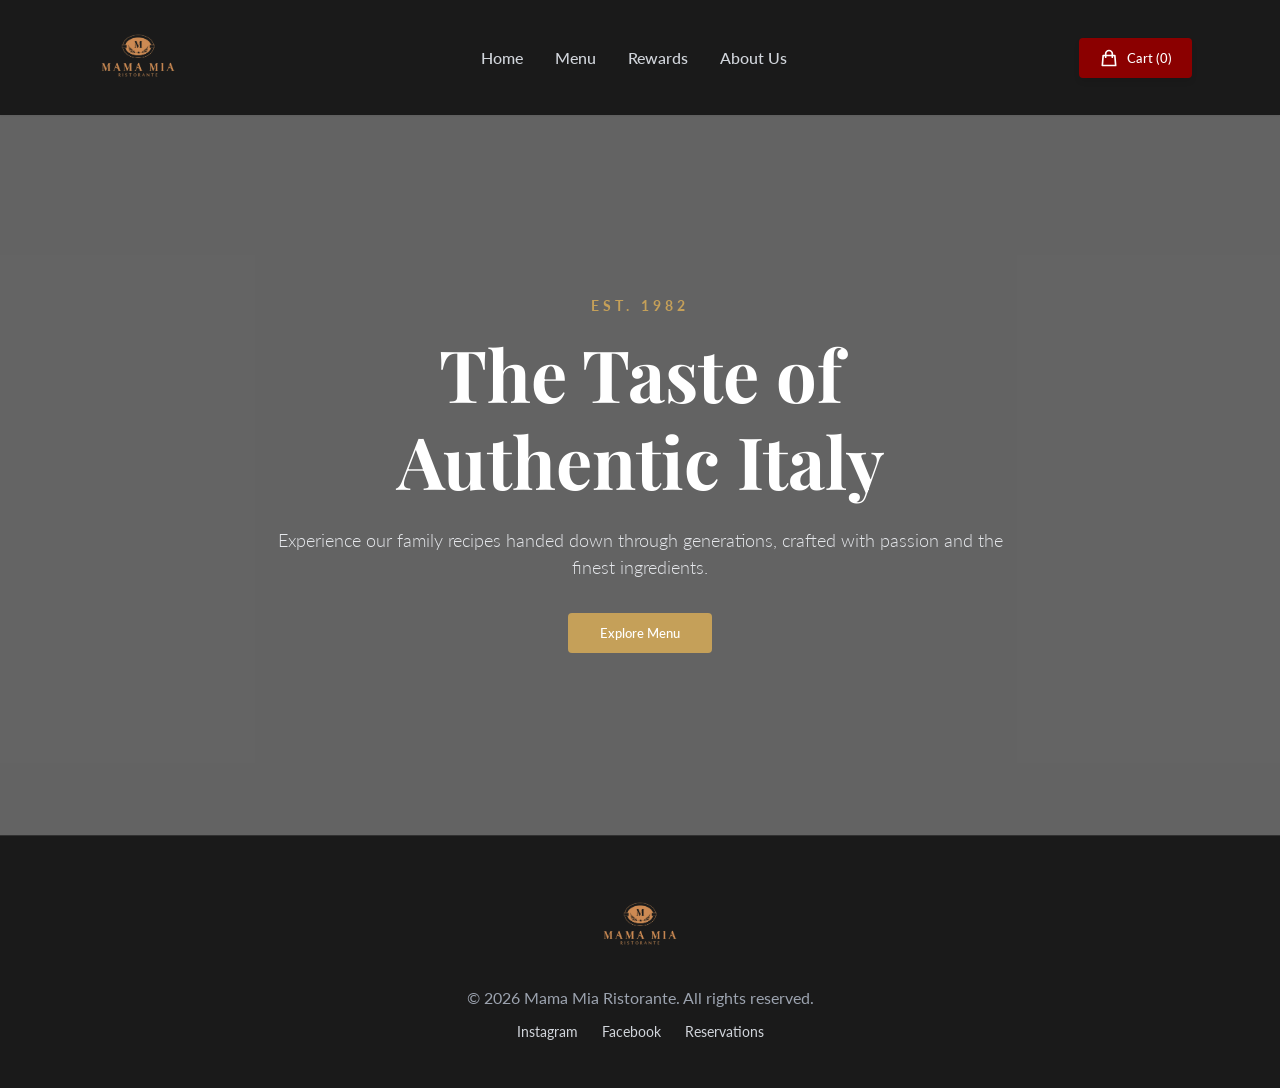
<file: index.html>
<!DOCTYPE html>
<html lang="en">
<head>
    <meta charset="UTF-8">
    <meta name="viewport" content="width=device-width, initial-scale=1.0">
    <title>Mama Mia Ristorante</title>
    <link rel="stylesheet" href="styles.css">
</head>
<body>

    <header class="site-header">
        <div class="container flex-between">
            <a href="#" onclick="navigate('home'); return false;">
                <img src="assets/Mama Mia Ristorante Logo.png" alt="Mama Mia Ristorante" class="logo-img">
            </a>
            <nav class="nav-desktop">
                <a href="#" onclick="navigate('home'); return false;" class="nav-link text-brand-red">Home</a>
                <a href="#" onclick="navigate('menu'); return false;" class="nav-link">Menu</a>
                <a href="#" onclick="navigate('reward'); return false;" class="nav-link">Rewards</a>
                <a href="#" onclick="navigate('about'); return false;" class="nav-link">About Us</a>
            </nav>
            <button onclick="navigate('order')" class="cart-btn">
                <svg class="cart-icon" fill="none" viewBox="0 0 24 24" stroke="currentColor">
                    <path stroke-linecap="round" stroke-linejoin="round" stroke-width="2" d="M16 11V7a4 4 0 00-8 0v4M5 9h14l1 12H4L5 9z" />
                </svg>
                <span>Cart (<span id="cart-count">0</span>)</span>
            </button>
        </div>
    </header>

    <main class="flex-grow">
        <section id="home" class="hero-section">
            <div class="hero-bg"></div>
            <div class="hero-overlay"></div>
            
            <div class="hero-content">
                <span class="hero-subtitle">Est. 1982</span>
                <h1 class="hero-title">The Taste of <br>Authentic Italy</h1>
                <p class="hero-desc">Experience our family recipes handed down through generations, crafted with passion and the finest ingredients.</p>
                <button onclick="navigate('menu')" class="btn-explore">Explore Menu</button>
            </div>
        </section>
    </main>

    <footer class="site-footer">
        <div class="container text-center">
            <img src="assets/Mama Mia Ristorante Logo.png" alt="Mama Mia Logo" class="footer-logo">
            <p class="footer-text">&copy; 2026 Mama Mia Ristorante. All rights reserved.</p>
            <div class="footer-links">
                <a href="#" class="footer-link">Instagram</a>
                <a href="#" class="footer-link">Facebook</a>
                <a href="#" class="footer-link">Reservations</a>
            </div>
        </div>
    </footer>

    <script src="script.js"></script>
</body>
</html>
</file>
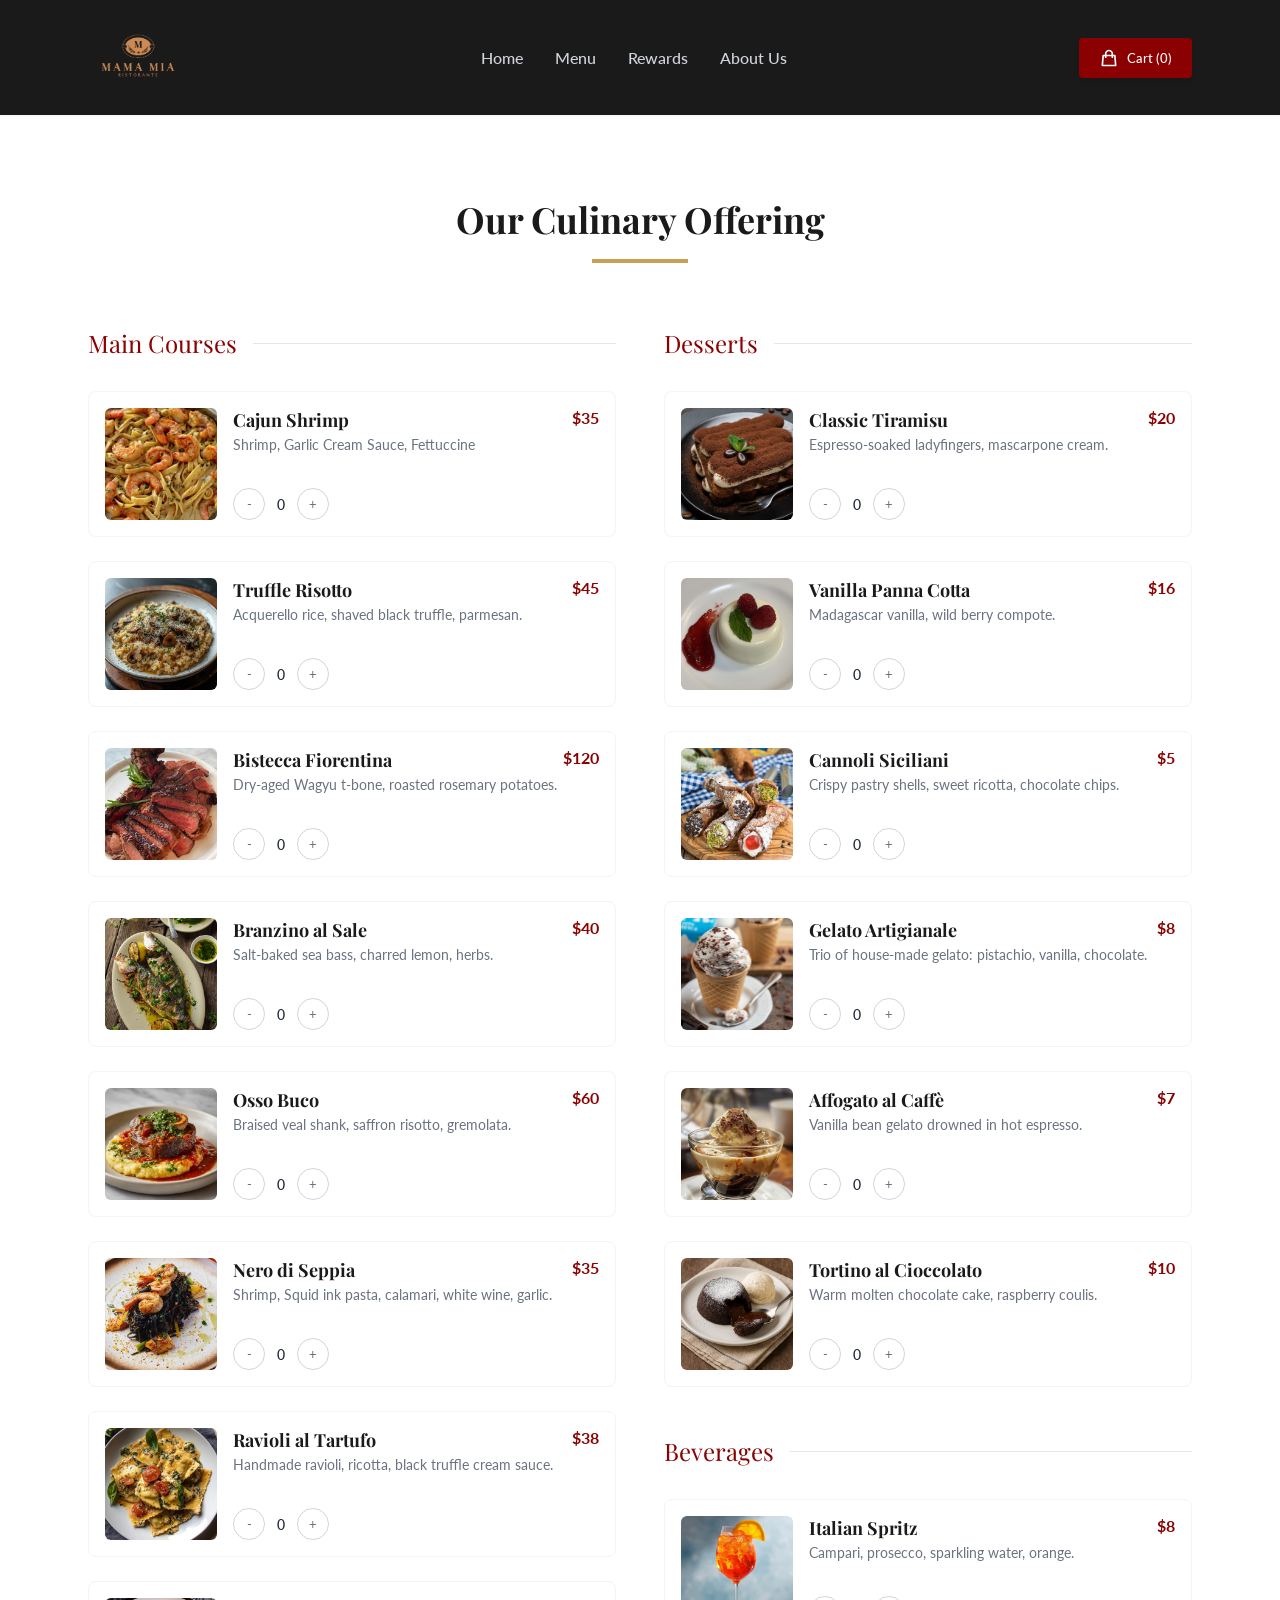
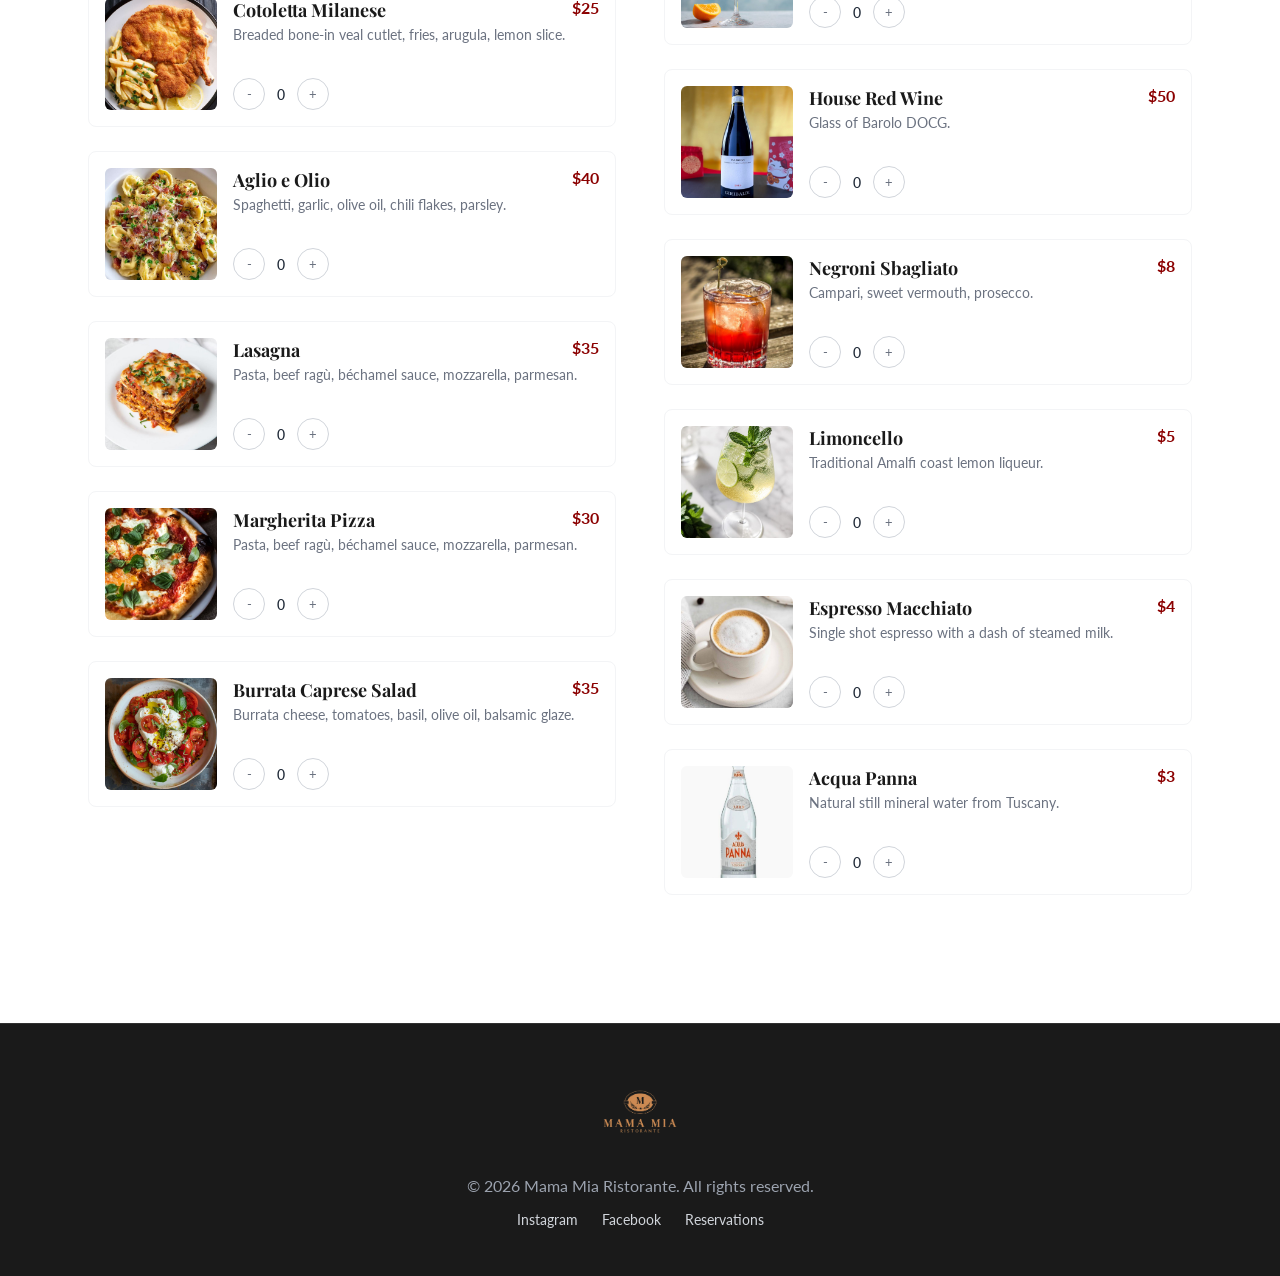
<file: menu.html>
<!DOCTYPE html>
<html lang="en">
<head>
    <meta charset="UTF-8">
    <meta name="viewport" content="width=device-width, initial-scale=1.0">
    <title>Menu - Mama Mia Ristorante</title>
    <link rel="stylesheet" href="styles.css">
</head>
<body>

    <header class="site-header">
        <div class="container flex-between">
            <a href="#" onclick="navigate('home'); return false;">
                <img src="assets/Mama Mia Ristorante Logo.png" alt="Mama Mia Ristorante" class="logo-img">
            </a>
            <nav class="nav-desktop">
                <a href="#" onclick="navigate('home'); return false;" class="nav-link">Home</a>
                <a href="#" onclick="navigate('menu'); return false;" class="nav-link text-brand-red">Menu</a>
                <a href="#" onclick="navigate('reward'); return false;" class="nav-link">Rewards</a>
                <a href="#" onclick="navigate('about'); return false;" class="nav-link">About Us</a>
            </nav>
            <button onclick="navigate('order')" class="cart-btn">
                <svg class="cart-icon" fill="none" viewBox="0 0 24 24" stroke="currentColor"><path stroke-linecap="round" stroke-linejoin="round" stroke-width="2" d="M16 11V7a4 4 0 00-8 0v4M5 9h14l1 12H4L5 9z" /></svg>
                <span>Cart (<span id="cart-count">0</span>)</span>
            </button>
        </div>
    </header>

    <main class="flex-grow">
        <section id="menu" class="page-section bg-white">
            <div class="container">
                <div class="text-center" style="margin-bottom: 4rem;">
                    <h2 class="section-title">Our Culinary Offering</h2>
                    <div class="title-divider"></div>
                </div>
                
                <div class="menu-layout">
                    
                    <div>
                        <div class="category-header">
                            <span>Main Courses</span>
                            <div class="category-line"></div>
                        </div>
                        
                        <div class="menu-group">
                            <!-- Main 1 -->
                            <div class="menu-item">
                                <img src="assets/Cajun_Shrimp.jpeg" class="menu-item-img" alt="Cajun Shrimp">
                                <div class="menu-item-content">
                                    <div class="menu-item-header">
                                        <h4 class="item-name">Cajun Shrimp</h4>
                                        <span class="item-price">$<span class="item-price-val">35</span></span>
                                    </div>
                                    <p class="item-desc">Shrimp, Garlic Cream Sauce, Fettuccine</p>
                                    <div class="qty-wrapper">
                                        <button class="qty-btn dec-btn">-</button>
                                        <span class="item-qty">0</span>
                                        <button class="qty-btn inc-btn">+</button>
                                    </div>
                                </div>
                            </div>

                            <!-- Main 2 -->
                            <div class="menu-item">
                                <img src="assets/Truffle Rissoto.jpeg" class="menu-item-img" alt="Truffle Risotto">
                                <div class="menu-item-content">
                                    <div class="menu-item-header">
                                        <h4 class="item-name">Truffle Risotto</h4>
                                        <span class="item-price">$<span class="item-price-val">45</span></span>
                                    </div>
                                    <p class="item-desc">Acquerello rice, shaved black truffle, parmesan.</p>
                                    <div class="qty-wrapper">
                                        <button class="qty-btn dec-btn">-</button>
                                        <span class="item-qty">0</span>
                                        <button class="qty-btn inc-btn">+</button>
                                    </div>
                                </div>
                            </div>

                            <!-- Main 3 -->
                            <div class="menu-item">
                                <img src="assets/Fiorentina_Steak.jpeg" class="menu-item-img" alt="Bistecca Fiorentina">
                                <div class="menu-item-content">
                                    <div class="menu-item-header">
                                        <h4 class="item-name">Bistecca Fiorentina</h4>
                                        <span class="item-price">$<span class="item-price-val">120</span></span>
                                    </div>
                                    <p class="item-desc">Dry-aged Wagyu t-bone, roasted rosemary potatoes.</p>
                                    <div class="qty-wrapper">
                                        <button class="qty-btn dec-btn">-</button>
                                        <span class="item-qty">0</span>
                                        <button class="qty-btn inc-btn">+</button>
                                    </div>
                                </div>
                            </div>

                            <!-- Main 4 -->
                            <div class="menu-item">
                                <img src="assets/Branzino.webp" class="menu-item-img" alt="Branzino al Sale">
                                <div class="menu-item-content">
                                    <div class="menu-item-header">
                                        <h4 class="item-name">Branzino al Sale</h4>
                                        <span class="item-price">$<span class="item-price-val">40</span></span>
                                    </div>
                                    <p class="item-desc">Salt-baked sea bass, charred lemon, herbs.</p>
                                    <div class="qty-wrapper">
                                        <button class="qty-btn dec-btn">-</button>
                                        <span class="item-qty">0</span>
                                        <button class="qty-btn inc-btn">+</button>
                                    </div>
                                </div>
                            </div>

                            <!-- Main 5 -->
                            <div class="menu-item">
                                <img src="assets/Osso Buco.jpeg" class="menu-item-img" alt="Osso Buco">
                                <div class="menu-item-content">
                                    <div class="menu-item-header">
                                        <h4 class="item-name">Osso Buco</h4>
                                        <span class="item-price">$<span class="item-price-val">60</span></span>
                                    </div>
                                    <p class="item-desc">Braised veal shank, saffron risotto, gremolata.</p>
                                    <div class="qty-wrapper">
                                        <button class="qty-btn dec-btn">-</button>
                                        <span class="item-qty">0</span>
                                        <button class="qty-btn inc-btn">+</button>
                                    </div>
                                </div>
                            </div>

                            <!-- Main 6 -->
                            <div class="menu-item">
                                <img src="assets/Nerro di seppia.jpeg" class="menu-item-img" alt="Nero di Seppia">
                                <div class="menu-item-content">
                                    <div class="menu-item-header">
                                        <h4 class="item-name">Nero di Seppia</h4>
                                        <span class="item-price">$<span class="item-price-val">35</span></span>
                                    </div>
                                    <p class="item-desc">Shrimp, Squid ink pasta, calamari, white wine, garlic.</p>
                                    <div class="qty-wrapper">
                                        <button class="qty-btn dec-btn">-</button>
                                        <span class="item-qty">0</span>
                                        <button class="qty-btn inc-btn">+</button>
                                    </div>
                                </div>
                            </div>

                            <!-- Main 7 -->
                            <div class="menu-item">
                                <img src="assets/Ravioli.jpeg" class="menu-item-img" alt="Ravioli al Tartufo">
                                <div class="menu-item-content">
                                    <div class="menu-item-header">
                                        <h4 class="item-name">Ravioli al Tartufo</h4>
                                        <span class="item-price">$<span class="item-price-val">38</span></span>
                                    </div>
                                    <p class="item-desc">Handmade ravioli, ricotta, black truffle cream sauce.</p>
                                    <div class="qty-wrapper">
                                        <button class="qty-btn dec-btn">-</button>
                                        <span class="item-qty">0</span>
                                        <button class="qty-btn inc-btn">+</button>
                                    </div>
                                </div>
                            </div>

                            <!-- Main 8 -->
                            <div class="menu-item">
                                <img src="assets/Cotoletta.jpeg" class="menu-item-img" alt="Cotoletta Milanese">
                                <div class="menu-item-content">
                                    <div class="menu-item-header">
                                        <h4 class="item-name">Cotoletta Milanese</h4>
                                        <span class="item-price">$<span class="item-price-val">25</span></span>
                                    </div>
                                    <p class="item-desc">Breaded bone-in veal cutlet, fries, arugula, lemon slice.</p>
                                    <div class="qty-wrapper">
                                        <button class="qty-btn dec-btn">-</button>
                                        <span class="item-qty">0</span>
                                        <button class="qty-btn inc-btn">+</button>
                                    </div>
                                </div>
                            </div>

                            <!-- Main 9 -->
                            <div class="menu-item">
                                <img src="assets/Aglio e Olio.jpeg" class="menu-item-img" alt="Aglio e Olio">
                                <div class="menu-item-content">
                                    <div class="menu-item-header">
                                        <h4 class="item-name">Aglio e Olio</h4>
                                        <span class="item-price">$<span class="item-price-val">40</span></span>
                                    </div>
                                    <p class="item-desc">Spaghetti, garlic, olive oil, chili flakes, parsley.</p>
                                    <div class="qty-wrapper">
                                        <button class="qty-btn dec-btn">-</button>
                                        <span class="item-qty">0</span>
                                        <button class="qty-btn inc-btn">+</button>
                                    </div>
                                </div>
                            </div>

                            <!-- Main 10 -->
                            <div class="menu-item">
                                <img src="assets/Lasagna.jpeg" class="menu-item-img" alt="Lasagna">
                                <div class="menu-item-content">
                                    <div class="menu-item-header">
                                        <h4 class="item-name">Lasagna</h4>
                                        <span class="item-price">$<span class="item-price-val">35</span></span>
                                    </div>
                                    <p class="item-desc">Pasta, beef ragù, béchamel sauce, mozzarella, parmesan.</p>
                                    <div class="qty-wrapper">
                                        <button class="qty-btn dec-btn">-</button>
                                        <span class="item-qty">0</span>
                                        <button class="qty-btn inc-btn">+</button>
                                    </div>
                                </div>
                            </div>

                            <!-- Main 11 -->
                            <div class="menu-item">
                                <img src="assets/Magherita Pizza.jpeg" class="menu-item-img" alt="Margherita Pizza">
                                <div class="menu-item-content">
                                    <div class="menu-item-header">
                                        <h4 class="item-name">Margherita Pizza</h4>
                                        <span class="item-price">$<span class="item-price-val">30</span></span>
                                    </div>
                                    <p class="item-desc">Pasta, beef ragù, béchamel sauce, mozzarella, parmesan.</p>
                                    <div class="qty-wrapper">
                                        <button class="qty-btn dec-btn">-</button>
                                        <span class="item-qty">0</span>
                                        <button class="qty-btn inc-btn">+</button>
                                    </div>
                                </div>
                            </div>

                            <!-- Main 12 -->
                            <div class="menu-item">
                                <img src="assets/Burrata Caprese Salad.jpeg" class="menu-item-img" alt="Burrata Caprese Salad">
                                <div class="menu-item-content">
                                    <div class="menu-item-header">
                                        <h4 class="item-name">Burrata Caprese Salad</h4>
                                        <span class="item-price">$<span class="item-price-val">35</span></span>
                                    </div>
                                    <p class="item-desc">Burrata cheese, tomatoes, basil, olive oil, balsamic glaze.</p>
                                    <div class="qty-wrapper">
                                        <button class="qty-btn dec-btn">-</button>
                                        <span class="item-qty">0</span>
                                        <button class="qty-btn inc-btn">+</button>
                                    </div>
                                </div>
                            </div>
                        </div>
                    </div>

                    <div>
                        <div class="category-header">
                            <span>Desserts</span>
                            <div class="category-line"></div>
                        </div>
                        
                        <div class="menu-group" style="margin-bottom: 3rem;">
                            <div class="menu-item">
                                <img src="assets/Tiramisu.jpeg" class="menu-item-img" alt="Classic Tiramisu">
                                <div class="menu-item-content">
                                    <div class="menu-item-header">
                                        <h4 class="item-name">Classic Tiramisu</h4>
                                        <span class="item-price">$<span class="item-price-val">20</span></span>
                                    </div>
                                    <p class="item-desc">Espresso-soaked ladyfingers, mascarpone cream.</p>
                                    <div class="qty-wrapper">
                                        <button class="qty-btn dec-btn">-</button>
                                        <span class="item-qty">0</span>
                                        <button class="qty-btn inc-btn">+</button>
                                    </div>
                                </div>
                            </div>

                            <div class="menu-item">
                                <img src="assets/PannaCotta.jpeg" class="menu-item-img" alt="Vanilla Panna Cotta">
                                <div class="menu-item-content">
                                    <div class="menu-item-header">
                                        <h4 class="item-name">Vanilla Panna Cotta</h4>
                                        <span class="item-price">$<span class="item-price-val">16</span></span>
                                    </div>
                                    <p class="item-desc">Madagascar vanilla, wild berry compote.</p>
                                    <div class="qty-wrapper">
                                        <button class="qty-btn dec-btn">-</button>
                                        <span class="item-qty">0</span>
                                        <button class="qty-btn inc-btn">+</button>
                                    </div>
                                </div>
                            </div>

                            <div class="menu-item">
                                <img src="assets/Cannoli siciliani.jpeg" class="menu-item-img" alt="Cannoli Siciliani">
                                <div class="menu-item-content">
                                    <div class="menu-item-header">
                                        <h4 class="item-name">Cannoli Siciliani</h4>
                                        <span class="item-price">$<span class="item-price-val">5</span></span>
                                    </div>
                                    <p class="item-desc">Crispy pastry shells, sweet ricotta, chocolate chips.</p>
                                    <div class="qty-wrapper">
                                        <button class="qty-btn dec-btn">-</button>
                                        <span class="item-qty">0</span>
                                        <button class="qty-btn inc-btn">+</button>
                                    </div>
                                </div>
                            </div>

                            <div class="menu-item">
                                <img src="assets/Gelato.jpeg" class="menu-item-img" alt="Gelato Artigianale">
                                <div class="menu-item-content">
                                    <div class="menu-item-header">
                                        <h4 class="item-name">Gelato Artigianale</h4>
                                        <span class="item-price">$<span class="item-price-val">8</span></span>
                                    </div>
                                    <p class="item-desc">Trio of house-made gelato: pistachio, vanilla, chocolate.</p>
                                    <div class="qty-wrapper">
                                        <button class="qty-btn dec-btn">-</button>
                                        <span class="item-qty">0</span>
                                        <button class="qty-btn inc-btn">+</button>
                                    </div>
                                </div>
                            </div>

                            <div class="menu-item">
                                <img src="assets/affogato al caffe.webp" class="menu-item-img" alt="Affogato al Caffè">
                                <div class="menu-item-content">
                                    <div class="menu-item-header">
                                        <h4 class="item-name">Affogato al Caffè</h4>
                                        <span class="item-price">$<span class="item-price-val">7</span></span>
                                    </div>
                                    <p class="item-desc">Vanilla bean gelato drowned in hot espresso.</p>
                                    <div class="qty-wrapper">
                                        <button class="qty-btn dec-btn">-</button>
                                        <span class="item-qty">0</span>
                                        <button class="qty-btn inc-btn">+</button>
                                    </div>
                                </div>
                            </div>

                            <div class="menu-item">
                                <img src="assets/tortino al cioccolato.jpeg" class="menu-item-img" alt="Tortino al Cioccolato">
                                <div class="menu-item-content">
                                    <div class="menu-item-header">
                                        <h4 class="item-name">Tortino al Cioccolato</h4>
                                        <span class="item-price">$<span class="item-price-val">10</span></span>
                                    </div>
                                    <p class="item-desc">Warm molten chocolate cake, raspberry coulis.</p>
                                    <div class="qty-wrapper">
                                        <button class="qty-btn dec-btn">-</button>
                                        <span class="item-qty">0</span>
                                        <button class="qty-btn inc-btn">+</button>
                                    </div>
                                </div>
                            </div>
                        </div>

                        <div class="category-header">
                            <span>Beverages</span>
                            <div class="category-line"></div>
                        </div>
                        
                        <div class="menu-group">
                            <div class="menu-item">
                                <img src="assets/italian sprizt.jpeg" class="menu-item-img" alt="Italian Spritz">
                                <div class="menu-item-content">
                                    <div class="menu-item-header">
                                        <h4 class="item-name">Italian Spritz</h4>
                                        <span class="item-price">$<span class="item-price-val">8</span></span>
                                    </div>
                                    <p class="item-desc">Campari, prosecco, sparkling water, orange.</p>
                                    <div class="qty-wrapper">
                                        <button class="qty-btn dec-btn">-</button>
                                        <span class="item-qty">0</span>
                                        <button class="qty-btn inc-btn">+</button>
                                    </div>
                                </div>
                            </div>

                            <div class="menu-item">
                                <img src="assets/Barolo.jpeg" class="menu-item-img" alt="House Red Wine">
                                <div class="menu-item-content">
                                    <div class="menu-item-header">
                                        <h4 class="item-name">House Red Wine</h4>
                                        <span class="item-price">$<span class="item-price-val">50</span></span>
                                    </div>
                                    <p class="item-desc">Glass of Barolo DOCG.</p>
                                    <div class="qty-wrapper">
                                        <button class="qty-btn dec-btn">-</button>
                                        <span class="item-qty">0</span>
                                        <button class="qty-btn inc-btn">+</button>
                                    </div>
                                </div>
                            </div>

                            <div class="menu-item">
                                <img src="assets/Negroni.jpeg" class="menu-item-img" alt="Negroni Sbagliato">
                                <div class="menu-item-content">
                                    <div class="menu-item-header">
                                        <h4 class="item-name">Negroni Sbagliato</h4>
                                        <span class="item-price">$<span class="item-price-val">8</span></span>
                                    </div>
                                    <p class="item-desc">Campari, sweet vermouth, prosecco.</p>
                                    <div class="qty-wrapper">
                                        <button class="qty-btn dec-btn">-</button>
                                        <span class="item-qty">0</span>
                                        <button class="qty-btn inc-btn">+</button>
                                    </div>
                                </div>
                            </div>

                            <div class="menu-item">
                                <img src="assets/Lemon.jpeg" class="menu-item-img" alt="Limoncello">
                                <div class="menu-item-content">
                                    <div class="menu-item-header">
                                        <h4 class="item-name">Limoncello</h4>
                                        <span class="item-price">$<span class="item-price-val">5</span></span>
                                    </div>
                                    <p class="item-desc">Traditional Amalfi coast lemon liqueur.</p>
                                    <div class="qty-wrapper">
                                        <button class="qty-btn dec-btn">-</button>
                                        <span class="item-qty">0</span>
                                        <button class="qty-btn inc-btn">+</button>
                                    </div>
                                </div>
                            </div>

                            <div class="menu-item">
                                <img src="assets/espresso machiatto.jpeg" class="menu-item-img" alt="Espresso Macchiato">
                                <div class="menu-item-content">
                                    <div class="menu-item-header">
                                        <h4 class="item-name">Espresso Macchiato</h4>
                                        <span class="item-price">$<span class="item-price-val">4</span></span>
                                    </div>
                                    <p class="item-desc">Single shot espresso with a dash of steamed milk.</p>
                                    <div class="qty-wrapper">
                                        <button class="qty-btn dec-btn">-</button>
                                        <span class="item-qty">0</span>
                                        <button class="qty-btn inc-btn">+</button>
                                    </div>
                                </div>
                            </div>

                            <div class="menu-item">
                                <img src="assets/acqua panna.jpeg" class="menu-item-img" alt="Acqua Panna">
                                <div class="menu-item-content">
                                    <div class="menu-item-header">
                                        <h4 class="item-name">Acqua Panna</h4>
                                        <span class="item-price">$<span class="item-price-val">3</span></span>
                                    </div>
                                    <p class="item-desc">Natural still mineral water from Tuscany.</p>
                                    <div class="qty-wrapper">
                                        <button class="qty-btn dec-btn">-</button>
                                        <span class="item-qty">0</span>
                                        <button class="qty-btn inc-btn">+</button>
                                    </div>
                                </div>
                            </div>
                        </div>
                    </div>
                </div>
            </div>
        </section>
    </main>

    <footer class="site-footer">
        <div class="container text-center">
            <img src="assets/Mama Mia Ristorante Logo.png" alt="Mama Mia Logo" class="footer-logo">
            <p class="footer-text">&copy; 2026 Mama Mia Ristorante. All rights reserved.</p>
            <div class="footer-links">
                <a href="#" class="footer-link">Instagram</a>
                <a href="#" class="footer-link">Facebook</a>
                <a href="#" class="footer-link">Reservations</a>
            </div>
        </div>
    </footer>

    <script src="script.js"></script>
</body>
</html>
</file>
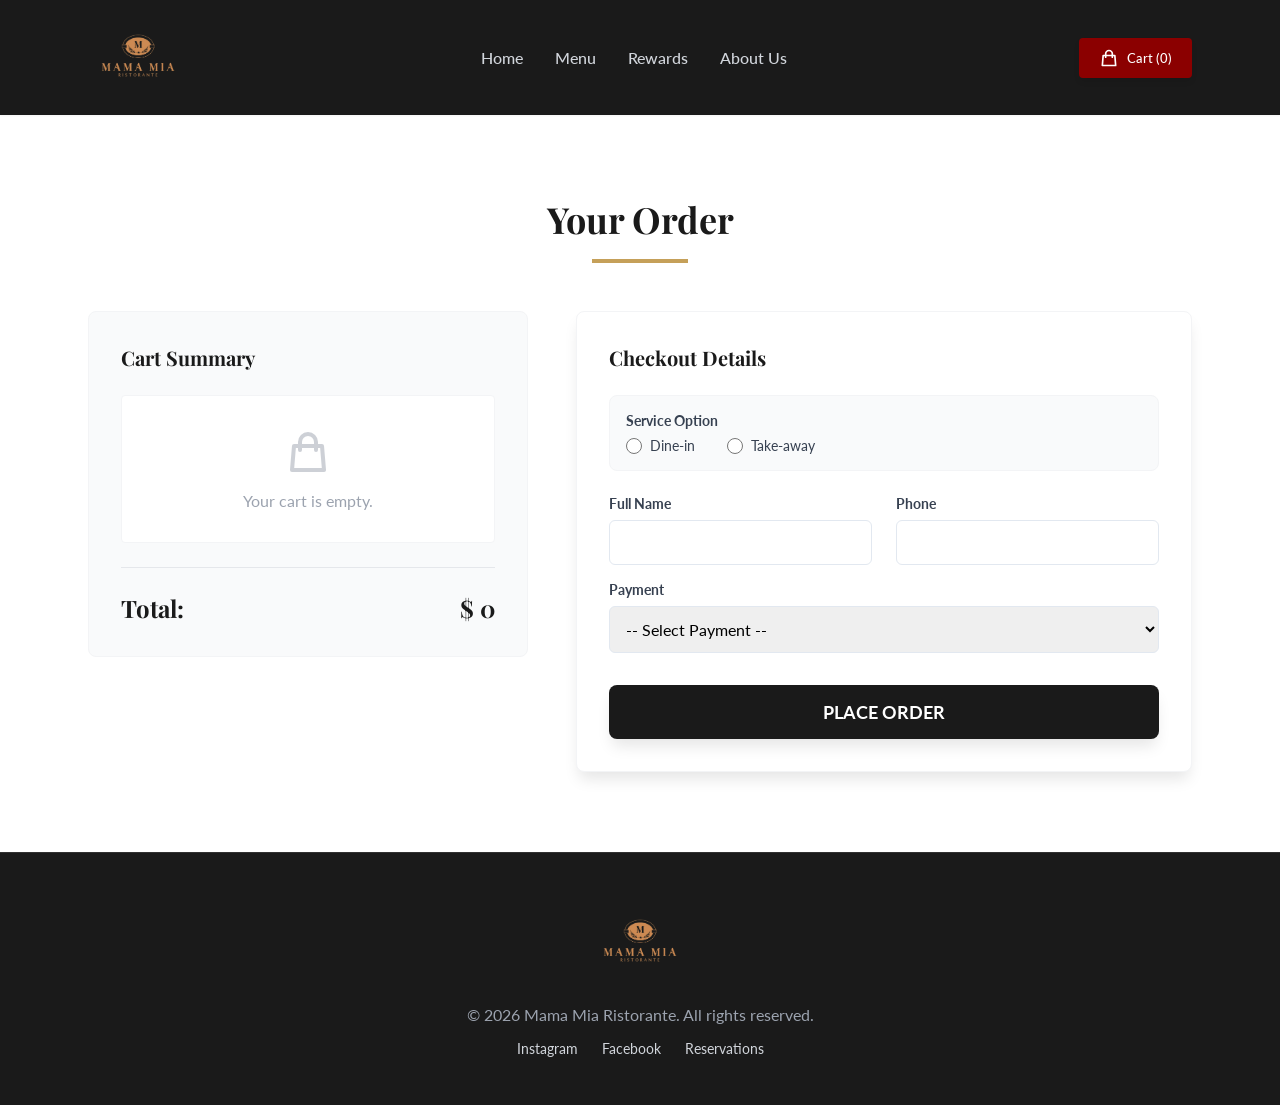
<file: order.html>
<!DOCTYPE html>
<html lang="en">
<head>
    <meta charset="UTF-8">
    <meta name="viewport" content="width=device-width, initial-scale=1.0">
    <title>Checkout - Mama Mia Ristorante</title>
    <link href="https://fonts.googleapis.com/css2?family=Lato:wght@300;400;700&family=Playfair+Display:ital,wght@0,500;0,700;1,500&display=swap" rel="stylesheet">
    <link rel="stylesheet" href="styles.css">
</head>
<body>

    <header class="site-header">
        <div class="container flex-between">
            <a href="#" onclick="navigate('home'); return false;">
                <img src="assets/Mama Mia Ristorante Logo.png" alt="Mama Mia Ristorante" class="logo-img">
            </a>
            <nav class="nav-desktop">
                <a href="#" onclick="navigate('home'); return false;" class="nav-link">Home</a>
                <a href="#" onclick="navigate('menu'); return false;" class="nav-link">Menu</a>
                <a href="#" onclick="navigate('reward'); return false;" class="nav-link">Rewards</a>
                <a href="#" onclick="navigate('about'); return false;" class="nav-link">About Us</a>
            </nav>
            <button class="cart-btn" onclick="navigate('order')">
                <svg class="cart-icon" fill="none" viewBox="0 0 24 24" stroke="currentColor"><path stroke-linecap="round" stroke-linejoin="round" stroke-width="2" d="M16 11V7a4 4 0 00-8 0v4M5 9h14l1 12H4L5 9z" /></svg>
                <span>Cart (<span id="cart-count">0</span>)</span>
            </button>
        </div>
    </header>

    <main class="flex-grow">
        <section id="order" class="page-section bg-white">
            <div class="container">
                <div class="text-center" style="margin-bottom: 3rem;">
                    <h2 class="section-title">Your Order</h2>
                    <div class="title-divider"></div>
                </div>

                <div id="form-error" class="alert-error"></div>
                <div id="form-success" class="alert-success">
                    <svg class="cart-icon" style="width: 4rem; height: 4rem; margin: 0 auto 1rem;" fill="none" viewBox="0 0 24 24" stroke="currentColor"><path stroke-linecap="round" stroke-linejoin="round" stroke-width="2" d="M9 12l2 2 4-4m6 2a9 9 0 11-18 0 9 9 0 0118 0z" /></svg>
                    <p class="font-serif" style="font-size: 1.75rem; font-weight: 700; color: #1A1A1A; margin-bottom: 0.5rem;">Order Confirmed!</p>
                    <p style="color: #4b5563; margin-bottom: 1.5rem;">Thank you. Your order is being processed by our kitchen.</p>
                    <button onclick="navigate('home')" class="btn-return">Return to Home</button>
                </div>

                <div id="order-content" class="order-layout">
                    <div class="order-cart-col">
                        <div class="cart-summary-box">
                            <h3 class="cart-title">Cart Summary</h3>
                            <div id="cart-items-container" class="cart-items-container"></div>
                            <div class="cart-total-row">
                                <span>Total:</span><span>$ <span id="cart-total">0</span></span>
                            </div>
                        </div>
                    </div>
                    
                    <div class="order-form-col">
                        <form id="checkout-form" class="checkout-box">
                            <h3 class="cart-title">Checkout Details</h3>
                            <div class="service-box">
                                <p class="form-label">Service Option</p>
                                <div class="radio-group">
                                    <label class="radio-label"><input type="radio" name="service" value="dinein" class="radio-input"> Dine-in</label>
                                    <label class="radio-label"><input type="radio" name="service" value="takeaway" class="radio-input"> Take-away</label>
                                </div>
                            </div>
                            <div class="form-grid">
                                <div class="form-group"><label class="form-label">Full Name</label><input type="text" id="order-name" class="form-input"></div>
                                <div class="form-group"><label class="form-label">Phone</label><input type="text" id="order-phone" class="form-input"></div>
                            </div>
                            <div class="form-group">
                                <label class="form-label">Payment</label>
                                <select id="order-payment" class="form-input">
                                    <option value="" disabled selected>-- Select Payment --</option>
                                    <option value="cash">Cash</option>
                                    <option value="card">Card</option>
                                </select>
                            </div>
                            <button type="submit" class="btn-submit">PLACE ORDER</button>
                        </form>
                    </div>
                </div>
            </div>
        </section>
    </main>

    <footer class="site-footer">
        <div class="container text-center">
            <img src="assets/Mama Mia Ristorante Logo.png" alt="Mama Mia Logo" class="footer-logo">
            <p class="footer-text">&copy; 2026 Mama Mia Ristorante. All rights reserved.</p>
            <div class="footer-links">
                <a href="#" class="footer-link">Instagram</a>
                <a href="#" class="footer-link">Facebook</a>
                <a href="#" class="footer-link">Reservations</a>
            </div>
        </div>
    </footer>

    <script src="script.js"></script>
</body>
</html>
</file>
<file: styles.css>
@import url('https://fonts.googleapis.com/css2?family=Lato:wght@300;400;700&family=Playfair+Display:ital,wght@0,500;0,700;1,500&display=swap');

/* Reset & Base */
* { margin: 0; padding: 0; box-sizing: border-box; }
body { font-family: 'Lato', sans-serif; background-color: #F9F9F9; color: #1f2937; display: flex; flex-direction: column; min-height: 100vh; -webkit-font-smoothing: antialiased; }
a { text-decoration: none; transition: 0.3s; color: inherit; }
button { font-family: inherit; border: none; background: transparent; cursor: pointer; transition: 0.3s; }
.flex-grow { flex-grow: 1; }
.text-center { text-align: center; }

/* Typography */
.font-serif { font-family: 'Playfair Display', serif; }
.text-brand-red { color: #8B0000; }
.text-brand-dark { color: #1A1A1A; }
.text-brand-gold { color: #C5A059; }

/* Layout */
.container { width: 100%; max-width: 1152px; margin: 0 auto; padding: 0 1.5rem; }
.flex-between { display: flex; justify-content: space-between; align-items: center; }
.flex-center { display: flex; align-items: center; justify-content: center; }
.page-section { padding: 5rem 0; animation: fadeIn 0.4s ease-in-out; }
.section-title { font-size: 2.25rem; font-family: 'Playfair Display', serif; color: #1A1A1A; margin-bottom: 1rem; }
.title-divider { width: 6rem; height: 0.25rem; background-color: #C5A059; margin: 0 auto; }
@keyframes fadeIn { from { opacity: 0; transform: translateY(10px); } to { opacity: 1; transform: translateY(0); } }

/* Header */
.site-header { background-color: #1A1A1A; box-shadow: 0 1px 2px rgba(0,0,0,0.05); position: sticky; top: 0; z-index: 40; padding: 1rem 0; }
.logo-img { height: 5rem; object-fit: contain; transition: opacity 0.3s; }
.logo-img:hover { opacity: 0.8; }
.nav-desktop { display: none; align-items: center; gap: 2rem; font-weight: 500; }
@media (min-width: 768px) { .nav-desktop { display: flex; } }
.nav-link { color: #d1d5db; }
.nav-link:hover { color: #8B0000; }
.cart-btn { display: flex; align-items: center; gap: 0.5rem; background-color: #8B0000; color: white; padding: 0.625rem 1.25rem; border-radius: 0.25rem; font-weight: 500; box-shadow: 0 4px 6px -1px rgba(0,0,0,0.1); }
.cart-btn:hover { background-color: #991b1b; }
.cart-icon { width: 1.25rem; height: 1.25rem; }

/* Home / Hero */
.hero-section { position: relative; height: 80vh; display: flex; align-items: center; justify-content: center; }
.hero-bg { position: absolute; inset: 0; background: url('https://images.unsplash.com/photo-1551183053-bf91a1d81141?q=80&w=2000&auto=format&fit=crop') center/cover no-repeat; }
.hero-overlay { position: absolute; inset: 0; background-color: rgba(0,0,0,0.6); }
.hero-content { position: relative; z-index: 10; text-align: center; padding: 0 1rem; max-width: 48rem; margin: 0 auto; }
.hero-subtitle { color: #C5A059; text-transform: uppercase; letter-spacing: 0.3em; font-size: 0.875rem; font-weight: 700; display: block; margin-bottom: 1rem; }
.hero-title { font-size: 3rem; font-family: 'Playfair Display', serif; color: white; margin-bottom: 1.5rem; line-height: 1.2; }
@media (min-width: 768px) { .hero-title { font-size: 4.5rem; } }
.hero-desc { font-size: 1.125rem; color: #e5e7eb; margin-bottom: 2rem; font-weight: 300; line-height: 1.5; }
.btn-explore { display: inline-block; background-color: #C5A059; color: white; padding: 0.75rem 2rem; border-radius: 0.25rem; font-weight: 500; }
.btn-explore:hover { background-color: #ca8a04; }

/* Menu Grid */
.bg-white { background-color: #ffffff; }
.menu-layout { display: grid; grid-template-columns: 1fr; gap: 3rem; margin-top: 4rem; }
@media (min-width: 1024px) { .menu-layout { grid-template-columns: 1fr 1fr; } }
.category-header { display: flex; align-items: center; gap: 1rem; margin-bottom: 2rem; }
.category-header span { font-size: 1.5rem; font-family: 'Playfair Display', serif; color: #8B0000; }
.category-line { height: 1px; background-color: #e5e7eb; flex-grow: 1; }
.menu-group { display: flex; flex-direction: column; gap: 1.5rem; margin-bottom: 3rem; }
.menu-item { display: flex; gap: 1rem; padding: 1rem; border-radius: 0.5rem; border: 1px solid #f3f4f6; background-color: #ffffff; transition: box-shadow 0.3s; }
.menu-item:hover { box-shadow: 0 10px 15px -3px rgba(0,0,0,0.1); }
.menu-item-img { width: 7rem; height: 7rem; object-fit: cover; border-radius: 0.375rem; }
.menu-item-content { flex-grow: 1; display: flex; flex-direction: column; justify-content: center; }
.menu-item-header { display: flex; justify-content: space-between; align-items: flex-start; margin-bottom: 0.25rem; }
.item-name { font-size: 1.125rem; font-family: 'Playfair Display', serif; font-weight: 700; color: #1A1A1A; transition: 0.3s; }
.menu-item:hover .item-name { color: #8B0000; }
.item-price { font-weight: 700; color: #8B0000; }
.item-desc { font-size: 0.875rem; color: #6b7280; margin-bottom: 0.75rem; }
.qty-wrapper { display: flex; align-items: center; margin-top: auto; }
.qty-btn { width: 2rem; height: 2rem; border-radius: 50%; border: 1px solid #d1d5db; display: flex; align-items: center; justify-content: center; color: #6b7280; }
.qty-btn:hover { background-color: #f3f4f6; }
.item-qty { width: 2rem; text-align: center; font-weight: 500; font-size: 0.875rem; }

/* About Section */
.about-layout { display: flex; flex-direction: column; gap: 3rem; align-items: center; }
@media (min-width: 768px) { .about-layout { flex-direction: row-reverse; } .about-col { width: 50%; } }
.about-img { width: 100%; height: 500px; border-radius: 0.5rem; box-shadow: 0 20px 25px -5px rgba(0,0,0,0.1); object-fit: cover; }
.about-title { font-size: 1.5rem; font-family: 'Playfair Display', serif; color: #8B0000; margin-bottom: 1rem; }
.about-text { color: #4b5563; line-height: 1.625; margin-bottom: 2rem; }

/* Reward Section */
.bg-dark-section { background-color: #1A1A1A; color: white; }
.reward-layout { display: flex; flex-direction: column; gap: 3rem; align-items: center; }
@media (min-width: 768px) { .reward-layout { flex-direction: row; } .reward-col { width: 50%; } }
.reward-img { width: 100%; border-radius: 0.5rem; box-shadow: 0 25px 50px -12px rgba(0,0,0,0.25); object-fit: cover; }
.reward-tag { color: #C5A059; text-transform: uppercase; font-size: 0.875rem; font-weight: 700; letter-spacing: 0.1em; display: block; margin-bottom: 0.5rem; }
.reward-title { font-size: 2.25rem; font-family: 'Playfair Display', serif; margin-bottom: 1.5rem; }
.reward-list { list-style: none; margin-bottom: 2rem; display: flex; flex-direction: column; gap: 0.75rem; }
.reward-list li { display: flex; align-items: center; gap: 0.75rem; color: #d1d5db; }
.reward-icon { width: 1.25rem; height: 1.25rem; color: #C5A059; }
.reward-form { display: flex; gap: 1rem; }
.reward-input { flex-grow: 1; background-color: rgba(255,255,255,0.1); border: 1px solid rgba(255,255,255,0.2); color: white; padding: 0.75rem 1rem; border-radius: 0.25rem; outline: none; }
.reward-input:focus { border-color: #C5A059; }
.btn-join { background-color: #C5A059; color: white; padding: 0.75rem 1.5rem; border-radius: 0.25rem; font-weight: 500; white-space: nowrap; }
.tiers-section { margin-top: 6rem; border-top: 1px solid rgba(255,255,255,0.1); padding-top: 4rem; }
.tiers-grid { display: grid; grid-template-columns: 1fr; gap: 1.5rem; margin-top: 3rem; }
@media (min-width: 768px) { .tiers-grid { grid-template-columns: repeat(2, 1fr); } }
@media (min-width: 1024px) { .tiers-grid { grid-template-columns: repeat(3, 1fr); } }
.tier-card { background-color: rgba(255,255,255,0.05); border: 1px solid rgba(255,255,255,0.1); padding: 1.5rem; border-radius: 0.5rem; transition: 0.3s; }
.tier-card:hover { border-color: rgba(197,160,89,0.5); }
.tier-header { display: flex; justify-content: space-between; align-items: center; margin-bottom: 1rem; position: relative; z-index: 2; }
.tier-badge { background-color: #C5A059; color: #1A1A1A; font-size: 0.75rem; font-weight: 700; padding: 0.25rem 0.75rem; border-radius: 999px; }
.tier-title-text { font-size: 1.25rem; font-family: 'Playfair Display', serif; color: white; margin-bottom: 0.5rem; position: relative; z-index: 2; }
.tier-desc { font-size: 0.875rem; color: #9ca3af; position: relative; z-index: 2; }
.tier-card-premium { border-color: rgba(197,160,89,0.3); position: relative; overflow: hidden; }
.tier-card-premium:hover { border-color: #C5A059; }
.premium-glow { position: absolute; top: -1.5rem; right: -1.5rem; width: 6rem; height: 6rem; background-color: rgba(197,160,89,0.1); border-radius: 50%; filter: blur(20px); }

/* Order Section */
.order-layout { display: flex; flex-direction: column; gap: 3rem; }
@media (min-width: 1024px) { .order-layout { flex-direction: row; } .order-cart-col { width: 41.66%; } .order-form-col { width: 58.33%; } }
.cart-summary-box { background-color: #f9fafb; padding: 1.5rem; border-radius: 0.5rem; border: 1px solid #f3f4f6; }
@media (min-width: 1024px) { .cart-summary-box { padding: 2rem; } }
.cart-title { font-family: 'Playfair Display', serif; font-size: 1.25rem; font-weight: 700; color: #1A1A1A; margin-bottom: 1.5rem; }
.cart-items-container { display: flex; flex-direction: column; gap: 1rem; margin-bottom: 1.5rem; }
.cart-total-row { border-top: 1px solid #e5e7eb; padding-top: 1.5rem; display: flex; justify-content: space-between; font-family: 'Playfair Display', serif; font-size: 1.5rem; font-weight: 700; color: #1A1A1A; }
.checkout-box { background-color: white; padding: 1.5rem; border-radius: 0.5rem; box-shadow: 0 10px 15px -3px rgba(0,0,0,0.1); border: 1px solid #f3f4f6; }
@media (min-width: 1024px) { .checkout-box { padding: 2rem; } }
.service-box { background-color: #f9fafb; padding: 1rem; border-radius: 0.5rem; border: 1px solid #f3f4f6; margin-bottom: 1.5rem; }
.form-label { display: block; font-size: 0.875rem; font-weight: 700; color: #374151; margin-bottom: 0.25rem; }
.radio-group { display: flex; gap: 2rem; margin-top: 0.5rem; }
.radio-label { display: flex; align-items: center; gap: 0.5rem; font-size: 0.875rem; cursor: pointer; color: #374151; }
.radio-input { width: 1rem; height: 1rem; accent-color: #8B0000; }
.form-grid { display: grid; grid-template-columns: 1fr; gap: 0 1.5rem; }
@media (min-width: 768px) { .form-grid { grid-template-columns: 1fr 1fr; } }
.form-group { margin-bottom: 1rem; }
.form-input { width: 100%; padding: 0.75rem; border: 1px solid #e2e8f0; border-radius: 0.375rem; margin-top: 0.25rem; transition: border-color 0.2s; font-family: inherit; font-size: 1rem; }
.form-input:focus { outline: none; border-color: #8B0000; box-shadow: 0 0 0 1px #8B0000; }
.btn-submit { width: 100%; background-color: #1A1A1A; color: white; font-weight: 700; font-size: 1.125rem; padding: 1rem; border-radius: 0.5rem; margin-top: 1rem; box-shadow: 0 10px 15px -3px rgba(0,0,0,0.1); }
.btn-submit:hover { background-color: #1f2937; }

/* Alerts */
.alert-error { background-color: #fef2f2; border-left: 4px solid #ef4444; color: #b91c1c; padding: 1rem; margin-bottom: 1.5rem; border-radius: 0.25rem; display: none; font-size: 0.875rem; }
.alert-success { background-color: #f0fdf4; border-left: 4px solid #22c55e; color: #15803d; padding: 1.5rem; text-align: center; margin-bottom: 1.5rem; border-radius: 0.25rem; display: none; }
.btn-return { margin-top: 1.5rem; background-color: #1A1A1A; color: white; padding: 0.5rem 1.5rem; border-radius: 0.25rem; }

/* Injected Cart Row */
.cart-item-row { display: flex; justify-content: space-between; align-items: center; background: white; padding: 1rem; border-radius: 0.25rem; border: 1px solid #f3f4f6; }
.cart-item-info { flex-grow: 1; }
.cart-item-title { font-weight: 700; color: #1A1A1A; }
.cart-item-price-unit { font-size: 0.75rem; color: #6b7280; margin-top: 0.25rem; }
.cart-item-controls { display: flex; align-items: center; gap: 1rem; }
.cart-qty-box { display: flex; align-items: center; border: 1px solid #e5e7eb; border-radius: 0.25rem; background: #f9fafb; }
.cart-qty-btn { padding: 0.25rem 0.75rem; color: #6b7280; }
.cart-qty-btn:hover { background: #e5e7eb; }
.cart-qty-val { width: 2rem; text-align: center; font-size: 0.875rem; font-weight: 700; background: white; padding: 0.25rem 0; }
.cart-item-subtotal { font-weight: 700; color: #8B0000; width: 3.5rem; text-align: right; }
.cart-item-del { color: #9ca3af; }
.cart-item-del:hover { color: #dc2626; }
.cart-item-del svg { width: 1.25rem; height: 1.25rem; }
.empty-cart { text-align: center; padding: 2rem; color: #9ca3af; border: 1px solid #f3f4f6; border-radius: 0.25rem; background: white; }
.empty-cart svg { width: 3rem; height: 3rem; margin: 0 auto 0.75rem; opacity: 0.5; }

/* Footer */
.site-footer { background-color: #1A1A1A; border-top: 1px solid rgba(255,255,255,0.1); padding: 3rem 0; margin-top: auto; }
.footer-logo { height: 5rem; margin: 0 auto 1.5rem auto; display: block; object-fit: contain; }
.footer-text { color: #9ca3af; margin-bottom: 1rem; font-size: 1rem; }
.footer-links { display: flex; justify-content: center; gap: 1.5rem; font-size: 0.875rem; }
.footer-link { color: #d1d5db; }
.footer-link:hover { color: #8B0000; }
</file>
